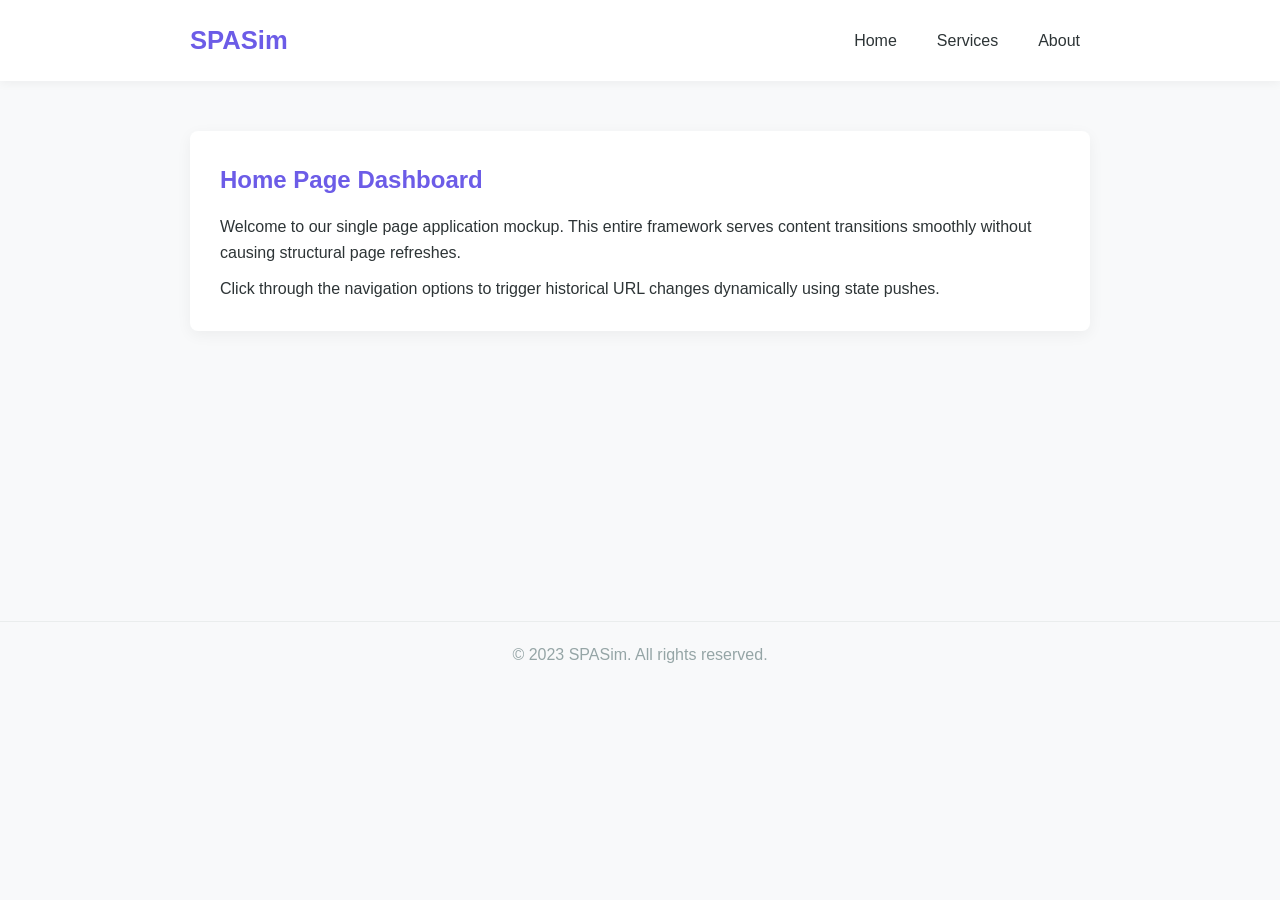
<file: index.html>
<!DOCTYPE html>
<html lang="en">
<head>
    <meta charset="UTF-8">
    <meta name="viewport" content="width=device-width, initial-scale=1.0">
    <title>Week 5: SPA Simulation</title>
    <link rel="stylesheet" href="style.css">
</head>
<body>
    <header class="navbar">
        <div class="container">
            <div class="logo">SPASim</div>
            <nav>
                <ul class="nav-links">
                    <li><a href="/" class="nav-link" data-link>Home</a></li>
                    <li><a href="/services" class="nav-link" data-link>Services</a></li>
                    <li><a href="/about" class="nav-link" data-link>About</a></li>
                </ul>
            </nav>
        </div>
    </header>

    <!-- Main Viewport Container for Dynamic SPA Injections -->
    <main id="app" class="container">
        <div class="fade-in">
            <h2>Loading App...</h2>
        </div>
    </main>

    <footer class="footer">
        <p>&copy; 2023 SPASim. All rights reserved.</p>
    </footer>

    <script src="app.js"></script>
</body>
</html>
</file>
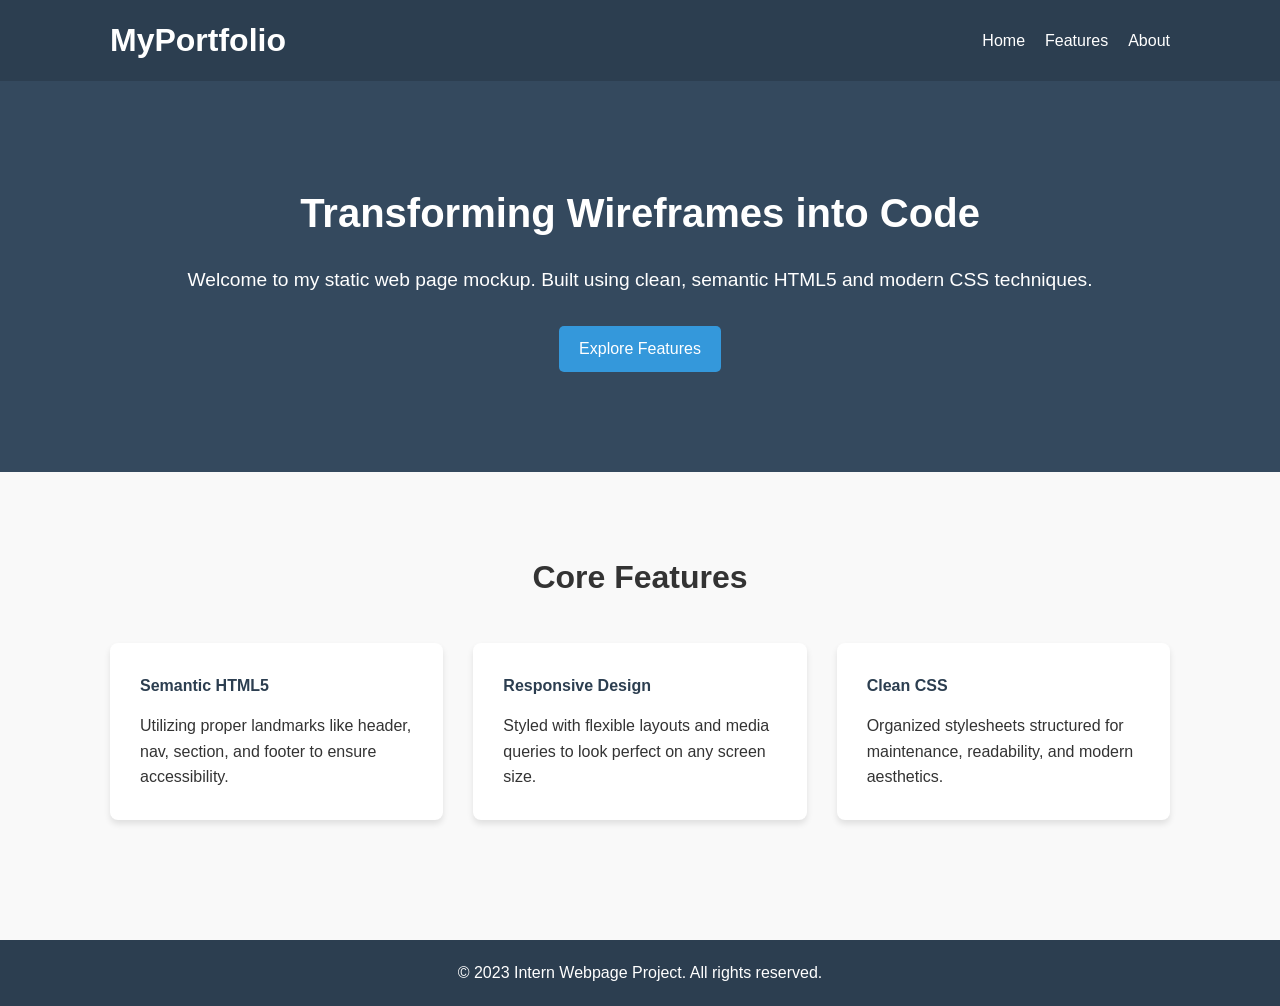
<file: week 1/index.html>
<!DOCTYPE html>
<html lang="en">
<head>
    <meta charset="UTF-8">
    <meta name="viewport" content="width=device-width, initial-scale=1.0">
    <title>Static Web Page Portfolio</title>
    <link rel="stylesheet" href="style.css">
</head>
<body>
    <header class="navbar">
        <div class="container">
            <h1 class="logo">MyPortfolio</h1>
            <nav>
                <ul class="nav-links">
                    <li><a href="#home">Home</a></li>
                    <li><a href="#features">Features</a></li>
                    <li><a href="#about">About</a></li>
                </ul>
            </nav>
        </div>
    </header>

    <section id="home" class="hero">
        <div class="container">
            <h2>Transforming Wireframes into Code</h2>
            <p>Welcome to my static web page mockup. Built using clean, semantic HTML5 and modern CSS techniques.</p>
            <a href="#features" class="btn">Explore Features</a>
        </div>
    </section>

    <section id="features" class="features">
        <div class="container">
            <h3>Core Features</h3>
            <div class="grid">
                <div class="card">
                    <h4>Semantic HTML5</h4>
                    <p>Utilizing proper landmarks like header, nav, section, and footer to ensure accessibility.</p>
                </div>
                <div class="card">
                    <h4>Responsive Design</h4>
                    <p>Styled with flexible layouts and media queries to look perfect on any screen size.</p>
                </div>
                <div class="card">
                    <h4>Clean CSS</h4>
                    <p>Organized stylesheets structured for maintenance, readability, and modern aesthetics.</p>
                </div>
            </div>
        </div>
    </section>

    <footer class="footer">
        <div class="container">
            <p>&copy; 2023 Intern Webpage Project. All rights reserved.</p>
        </div>
    </footer>
</body>
</html>
</file>
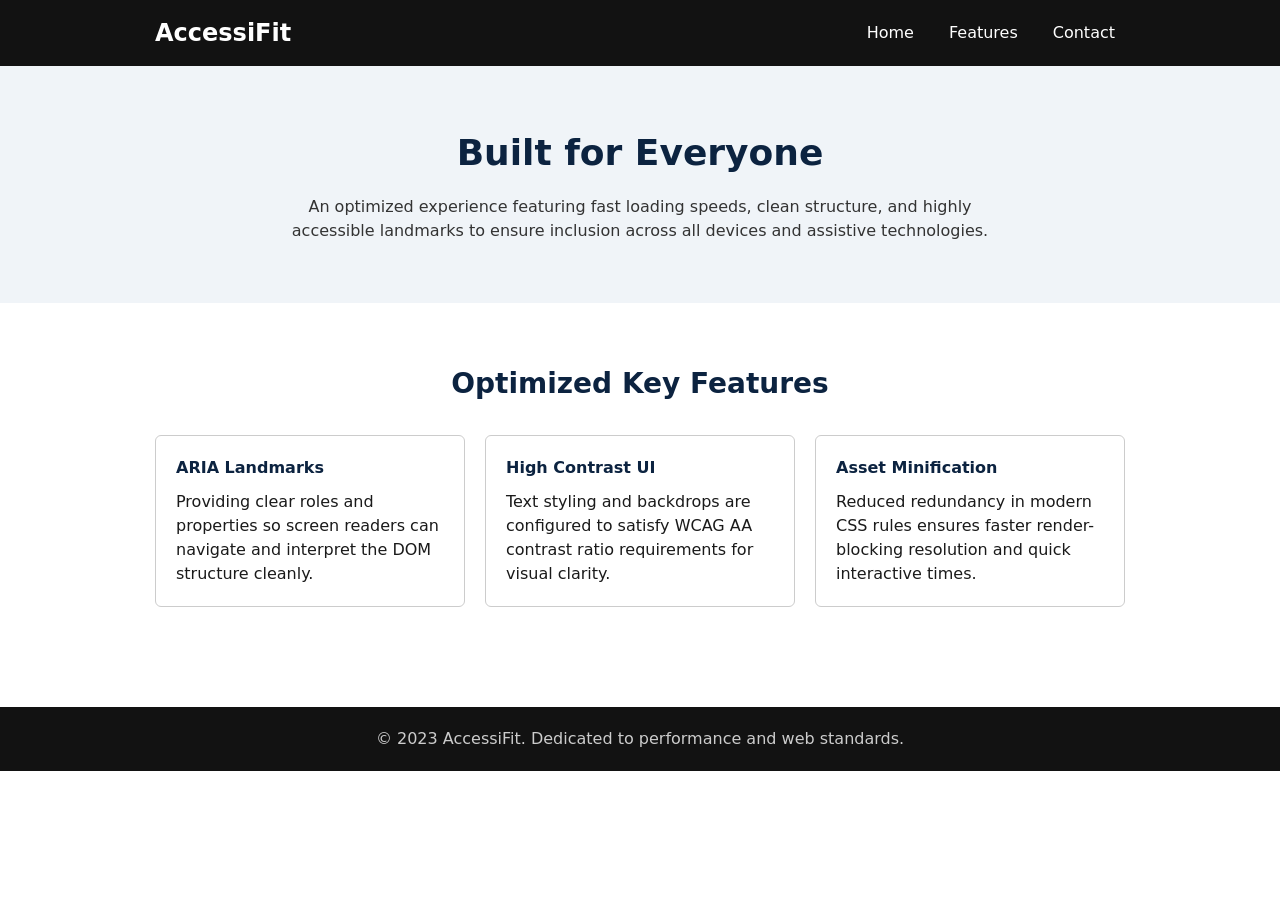
<file: week 4/index.html>
<!DOCTYPE html>
<html lang="en">
<head>
    <meta charset="UTF-8">
    <meta name="viewport" content="width=device-width, initial-scale=1.0">
    <meta name="description" content="Week 4 project demonstrating web page performance optimization and accessibility best practices.">
    <title>Week 4: Performance & Accessibility Showcase</title>
    <link rel="stylesheet" href="style.css">
</head>
<body>
    <!-- Accessible Skip Link for Keyboard Users -->
    <a href="#main-content" class="skip-link">Skip to main content</a>

    <header class="navbar" role="banner">
        <div class="container">
            <h1 class="logo">AccessiFit</h1>
            <nav role="navigation" aria-label="Main navigation">
                <ul class="nav-links">
                    <li><a href="#main-content">Home</a></li>
                    <li><a href="#features">Features</a></li>
                    <li><a href="#contact">Contact</a></li>
                </ul>
            </nav>
        </div>
    </header>

    <main id="main-content" tabindex="-1">
        <section class="hero" aria-labelledby="hero-heading">
            <div class="container">
                <h2 id="hero-heading">Built for Everyone</h2>
                <p>An optimized experience featuring fast loading speeds, clean structure, and highly accessible landmarks to ensure inclusion across all devices and assistive technologies.</p>
            </div>
        </section>

        <section id="features" class="features" aria-labelledby="features-heading">
            <div class="container">
                <h3 id="features-heading">Optimized Key Features</h3>
                <div class="grid">
                    <article class="card" tabindex="0">
                        <h4>ARIA Landmarks</h4>
                        <p>Providing clear roles and properties so screen readers can navigate and interpret the DOM structure cleanly.</p>
                    </article>
                    <article class="card" tabindex="0">
                        <h4>High Contrast UI</h4>
                        <p>Text styling and backdrops are configured to satisfy WCAG AA contrast ratio requirements for visual clarity.</p>
                    </article>
                    <article class="card" tabindex="0">
                        <h4>Asset Minification</h4>
                        <p>Reduced redundancy in modern CSS rules ensures faster render-blocking resolution and quick interactive times.</p>
                    </article>
                </div>
            </div>
        </section>
    </main>

    <footer class="footer" role="contentinfo">
        <div class="container">
            <p>&copy; 2023 AccessiFit. Dedicated to performance and web standards.</p>
        </div>
    </footer>
</body>
</html>
</file>
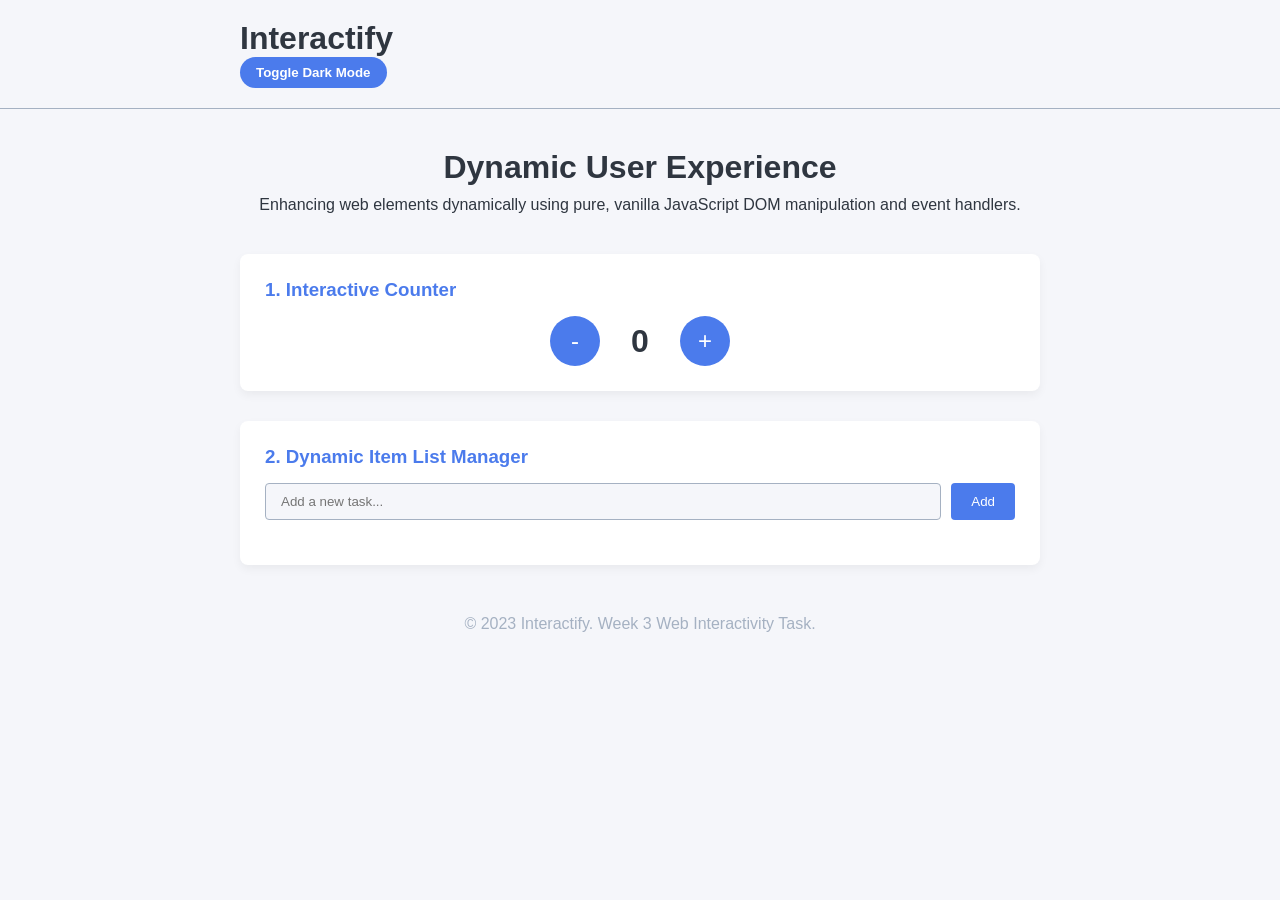
<file: week3/index.html>
<!DOCTYPE html>
<html lang="en">
<head>
    <meta charset="UTF-8">
    <meta name="viewport" content="width=device-width, initial-scale=1.0">
    <title>Week 3: Interactive Web Showcase</title>
    <link rel="stylesheet" href="style.css">
</head>
<body>
    <header class="navbar">
        <div class="container">
            <h1 class="logo">Interactify</h1>
            <button id="theme-toggle" class="toggle-btn">Toggle Dark Mode</button>
        </div>
    </header>

    <main class="container">
        <section class="hero">
            <h2>Dynamic User Experience</h2>
            <p>Enhancing web elements dynamically using pure, vanilla JavaScript DOM manipulation and event handlers.</p>
        </section>

        <section class="interactive-demo">
            <h3>1. Interactive Counter</h3>
            <div class="counter-container">
                <button id="decrement-btn" class="ctrl-btn">-</button>
                <span id="counter-value">0</span>
                <button id="increment-btn" class="ctrl-btn">+</button>
            </div>
        </section>

        <section class="interactive-demo">
            <h3>2. Dynamic Item List Manager</h3>
            <div class="list-manager">
                <form id="item-form">
                    <input type="text" id="item-input" placeholder="Add a new task..." required>
                    <button type="submit" class="add-btn">Add</button>
                </form>
                <ul id="item-list"></ul>
            </div>
        </section>
    </main>

    <footer class="footer">
        <p>&copy; 2023 Interactify. Week 3 Web Interactivity Task.</p>
    </footer>

    <script src="script.js"></script>
</body>
</html>
</file>
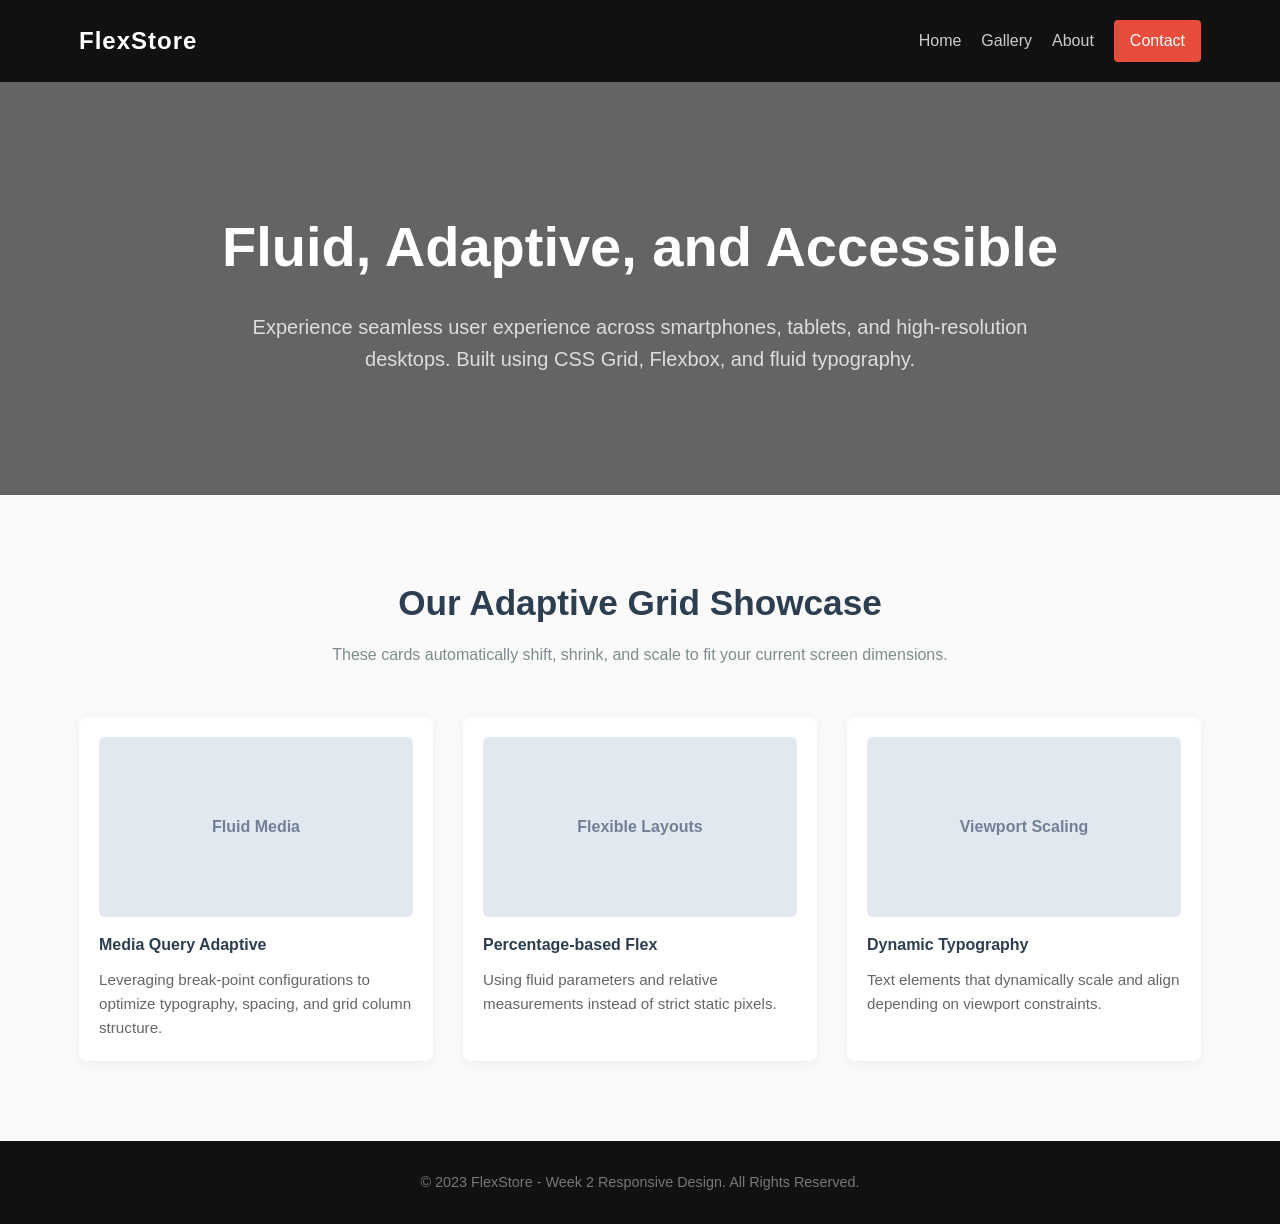
<file: week2/responsive_web_design_project/index.html>
<!DOCTYPE html>
<html lang="en">
<head>
    <meta charset="UTF-8">
    <meta name="viewport" content="width=device-width, initial-scale=1.0">
    <title>Week 2: Responsive Design Showcase</title>
    <link rel="stylesheet" href="style.css">
</head>
<body>
    <header class="main-header">
        <div class="container navbar">
            <div class="logo">FlexStore</div>
            <nav class="nav-menu">
                <a href="#home">Home</a>
                <a href="#gallery">Gallery</a>
                <a href="#about">About</a>
                <a href="#contact" class="cta-btn">Contact</a>
            </nav>
        </div>
    </header>

    <main>
        <section id="home" class="hero">
            <div class="container hero-content">
                <h2>Fluid, Adaptive, and Accessible</h2>
                <p>Experience seamless user experience across smartphones, tablets, and high-resolution desktops. Built using CSS Grid, Flexbox, and fluid typography.</p>
            </div>
        </section>

        <section id="gallery" class="gallery-section">
            <div class="container">
                <h3>Our Adaptive Grid Showcase</h3>
                <p class="section-desc">These cards automatically shift, shrink, and scale to fit your current screen dimensions.</p>
                <div class="responsive-grid">
                    <div class="grid-card">
                        <div class="card-img-placeholder">Fluid Media</div>
                        <h4>Media Query Adaptive</h4>
                        <p>Leveraging break-point configurations to optimize typography, spacing, and grid column structure.</p>
                    </div>
                    <div class="grid-card">
                        <div class="card-img-placeholder">Flexible Layouts</div>
                        <h4>Percentage-based Flex</h4>
                        <p>Using fluid parameters and relative measurements instead of strict static pixels.</p>
                    </div>
                    <div class="grid-card">
                        <div class="card-img-placeholder">Viewport Scaling</div>
                        <h4>Dynamic Typography</h4>
                        <p>Text elements that dynamically scale and align depending on viewport constraints.</p>
                    </div>
                </div>
            </div>
        </section>
    </main>

    <footer class="main-footer">
        <div class="container">
            <p>&copy; 2023 FlexStore - Week 2 Responsive Design. All Rights Reserved.</p>
        </div>
    </footer>
</body>
</html>
</file>
<file: style.css>
/* Core SPA Reset and Variables */
:root {
    --primary: #6c5ce7;
    --secondary: #a199f3;
    --background: #f8f9fa;
    --card: #ffffff;
    --text: #2d3436;
}

* {
    margin: 0;
    padding: 0;
    box-sizing: border-box;
}

body {
    font-family: 'Segoe UI', Tahoma, Geneva, Verdana, sans-serif;
    background-color: var(--background);
    color: var(--text);
    line-height: 1.6;
}

.container {
    width: 90%;
    max-width: 900px;
    margin: 0 auto;
}

/* Navigation */
.navbar {
    background: var(--card);
    padding: 20px 0;
    box-shadow: 0 2px 10px rgba(0,0,0,0.05);
}

.navbar .container {
    display: flex;
    justify-content: space-between;
    align-items: center;
}

.logo {
    font-weight: 800;
    font-size: 1.6rem;
    color: var(--primary);
}

.nav-links {
    display: flex;
    list-style: none;
    gap: 20px;
}

.nav-links a {
    text-decoration: none;
    color: var(--text);
    font-weight: 500;
    padding: 5px 10px;
    border-radius: 4px;
    transition: background 0.2s, color 0.2s;
}

.nav-links a:hover, .nav-links a.active {
    background: var(--primary);
    color: white;
}

/* Application Dynamic Wrapper Area */
#app {
    min-height: 60vh;
    padding: 50px 0;
}

/* Interactive Transitions */
.fade-in {
    animation: fadeInFrame 0.5s ease-in-out forwards;
}

@keyframes fadeInFrame {
    from {
        opacity: 0;
        transform: translateY(15px);
    }
    to {
        opacity: 1;
        transform: translateY(0);
    }
}

/* SPA Content Pages Card styling */
.spa-card {
    background: var(--card);
    border-radius: 8px;
    padding: 30px;
    box-shadow: 0 4px 15px rgba(0,0,0,0.05);
}

.spa-card h2 {
    color: var(--primary);
    margin-bottom: 15px;
}

/* Services Grid list */
.services-grid {
    display: grid;
    grid-template-columns: repeat(auto-fit, minmax(200px, 1fr));
    gap: 20px;
    margin-top: 20px;
}

.service-item {
    background: var(--background);
    padding: 15px;
    border-radius: 6px;
    border-left: 4px solid var(--primary);
}

/* Footer */
.footer {
    text-align: center;
    padding: 20px 0;
    color: #95a5a6;
    border-top: 1px solid #eaeded;
}
</file>
<file: week 1/style.css>
/* General Reset */
* {
    margin: 0;
    padding: 0;
    box-sizing: border-box;
}

body {
    font-family: 'Segoe UI', Tahoma, Geneva, Verdana, sans-serif;
    line-height: 1.6;
    color: #333;
    background-color: #f9f9f9;
}

.container {
    width: 90%;
    max-width: 1100px;
    margin: 0 auto;
    padding: 0 20px;
}

/* Navigation */
.navbar {
    background-color: #2c3e50;
    color: #fff;
    padding: 15px 0;
    position: sticky;
    top: 0;
    z-index: 100;
}

.navbar .container {
    display: flex;
    justify-content: space-between;
    align-items: center;
}

.nav-links {
    list-style: none;
    display: flex;
}

.nav-links li {
    margin-left: 20px;
}

.nav-links a {
    color: #fff;
    text-decoration: none;
    transition: color 0.3s;
}

.nav-links a:hover {
    color: #3498db;
}

/* Hero Section */
.hero {
    background-color: #34495e;
    color: #fff;
    padding: 100px 0;
    text-align: center;
}

.hero h2 {
    font-size: 2.5rem;
    margin-bottom: 20px;
}

.hero p {
    font-size: 1.2rem;
    margin-bottom: 30px;
}

.btn {
    display: inline-block;
    background-color: #3498db;
    color: #fff;
    padding: 10px 20px;
    text-decoration: none;
    border-radius: 5px;
    transition: background 0.3s;
}

.btn:hover {
    background-color: #2980b9;
}

/* Features Section */
.features {
    padding: 80px 0;
}

.features h3 {
    text-align: center;
    font-size: 2rem;
    margin-bottom: 40px;
}

.grid {
    display: grid;
    grid-template-columns: repeat(auto-fit, minmax(250px, 1fr));
    gap: 30px;
}

.card {
    background: #fff;
    padding: 30px;
    border-radius: 8px;
    box-shadow: 0 4px 6px rgba(0, 0, 0, 0.1);
    transition: transform 0.3s;
}

.card:hover {
    transform: translateY(-5px);
}

.card h4 {
    margin-bottom: 15px;
    color: #2c3e50;
}

/* Footer */
.footer {
    background-color: #2c3e50;
    color: #fff;
    text-align: center;
    padding: 20px 0;
    margin-top: 40px;
}

/* Responsiveness */
@media (max-width: 768px) {
    .navbar .container {
        flex-direction: column;
    }
    .nav-links {
        margin-top: 15px;
    }
    .hero h2 {
        font-size: 2rem;
    }
}
</file>
<file: week 4/style.css>
/* Optimized and Minified Core Reset */
* {
    margin: 0;
    padding: 0;
    box-sizing: border-box;
}

body {
    font-family: system-ui, -apple-system, sans-serif;
    line-height: 1.5;
    background-color: #ffffff;
    color: #1a1a1a; /* WCAG compliant contrast ratio on white background */
}

.container {
    width: 90%;
    max-width: 1000px;
    margin: 0 auto;
    padding: 0 15px;
}

/* Skip Link styling for accessibility keyboard navigation */
.skip-link {
    position: absolute;
    top: -40px;
    left: 0;
    background: #000;
    color: #fff;
    padding: 8px;
    z-index: 100;
    transition: top 0.2s;
}

.skip-link:focus {
    top: 0;
}

/* Navbar */
.navbar {
    background-color: #121212; /* WCAG compliant backdrop */
    color: #ffffff;
    padding: 15px 0;
}

.navbar .container {
    display: flex;
    justify-content: space-between;
    align-items: center;
    flex-wrap: wrap;
}

.logo {
    font-size: 1.5rem;
    font-weight: bold;
}

.nav-links {
    display: flex;
    list-style: none;
    gap: 15px;
}

.nav-links a {
    color: #ffffff;
    text-decoration: none;
    font-weight: 500;
    padding: 5px 10px;
    border-radius: 4px;
}

.nav-links a:focus, .nav-links a:hover {
    outline: 2px solid #0056b3; /* Visual feedback on key/hover */
    background: #262626;
}

/* Hero */
.hero {
    background-color: #f0f4f8;
    padding: 60px 0;
    text-align: center;
}

.hero h2 {
    font-size: 2.25rem;
    margin-bottom: 15px;
    color: #0c2340; /* High contrast heading */
}

.hero p {
    max-width: 700px;
    margin: 0 auto;
    color: #333333;
}

/* Features Grid */
.features {
    padding: 60px 0;
}

.features h3 {
    text-align: center;
    font-size: 1.75rem;
    margin-bottom: 30px;
    color: #0c2340;
}

.grid {
    display: grid;
    grid-template-columns: repeat(auto-fit, minmax(280px, 1fr));
    gap: 20px;
}

.card {
    border: 1px solid #cccccc;
    border-radius: 6px;
    padding: 20px;
    background: #ffffff;
    transition: box-shadow 0.2s;
}

.card:focus, .card:hover {
    outline: 2px solid #0056b3;
    box-shadow: 0 4px 10px rgba(0,0,0,0.15);
}

.card h4 {
    color: #0c2340;
    margin-bottom: 10px;
}

/* Footer */
.footer {
    background-color: #121212;
    color: #cccccc;
    text-align: center;
    padding: 20px 0;
    margin-top: 40px;
}
</file>
<file: week3/style.css>
/* Base Variables & Reset */
:root {
    --bg-color: #f5f6fa;
    --card-bg: #ffffff;
    --text-color: #2f3640;
    --primary-color: #4b7bec;
    --secondary-color: #a5b1c2;
}

[data-theme="dark"] {
    --bg-color: #1e272e;
    --card-bg: #2f3640;
    --text-color: #f5f6fa;
    --primary-color: #45aaf2;
}

* {
    margin: 0;
    padding: 0;
    box-sizing: border-box;
    transition: background-color 0.3s, color 0.3s;
}

body {
    font-family: 'Segoe UI', sans-serif;
    background-color: var(--bg-color);
    color: var(--text-color);
    padding-bottom: 60px;
}

.container {
    width: 90%;
    max-width: 800px;
    margin: 0 auto;
}

/* Navbar Styling */
.navbar {
    display: flex;
    justify-content: space-between;
    align-items: center;
    padding: 20px 0;
    border-bottom: 1px solid var(--secondary-color);
}

.toggle-btn {
    background-color: var(--primary-color);
    color: white;
    border: none;
    padding: 8px 16px;
    border-radius: 20px;
    cursor: pointer;
    font-weight: bold;
}

/* Hero */
.hero {
    text-align: center;
    margin: 40px 0;
}

.hero h2 {
    font-size: 2rem;
    margin-bottom: 10px;
}

/* Demo Containers */
.interactive-demo {
    background: var(--card-bg);
    border-radius: 8px;
    padding: 25px;
    margin-bottom: 30px;
    box-shadow: 0 4px 10px rgba(0,0,0,0.05);
}

.interactive-demo h3 {
    margin-bottom: 15px;
    color: var(--primary-color);
}

/* Counter Elements */
.counter-container {
    display: flex;
    align-items: center;
    justify-content: center;
    gap: 20px;
}

.ctrl-btn {
    font-size: 1.5rem;
    width: 50px;
    height: 50px;
    border: none;
    border-radius: 50%;
    cursor: pointer;
    background-color: var(--primary-color);
    color: white;
}

#counter-value {
    font-size: 2rem;
    font-weight: bold;
    min-width: 40px;
    text-align: center;
}

/* Form and List Manager */
.list-manager form {
    display: flex;
    gap: 10px;
    margin-bottom: 20px;
}

#item-input {
    flex: 1;
    padding: 10px 15px;
    border-radius: 4px;
    border: 1px solid var(--secondary-color);
    background: var(--bg-color);
    color: var(--text-color);
}

.add-btn {
    padding: 10px 20px;
    background-color: var(--primary-color);
    color: white;
    border: none;
    border-radius: 4px;
    cursor: pointer;
}

#item-list {
    list-style: none;
}

#item-list li {
    background: var(--bg-color);
    padding: 12px 15px;
    border-radius: 4px;
    margin-bottom: 8px;
    display: flex;
    justify-content: space-between;
    align-items: center;
}

.delete-btn {
    background: #ff5e57;
    color: white;
    border: none;
    border-radius: 4px;
    padding: 5px 10px;
    cursor: pointer;
}

/* Footer */
.footer {
    text-align: center;
    padding: 20px 0;
    color: var(--secondary-color);
}
</file>
<file: week2/responsive_web_design_project/style.css>
/* Responsive Reset */
* {
    margin: 0;
    padding: 0;
    box-sizing: border-box;
}

html {
    font-size: 16px;
    scroll-behavior: smooth;
}

body {
    font-family: -apple-system, BlinkMacSystemFont, "Segoe UI", Roboto, Helvetica, Arial, sans-serif;
    line-height: 1.6;
    color: #333;
    background-color: #fafafa;
}

.container {
    width: 90%;
    max-width: 1200px;
    margin: 0 auto;
    padding: 0 15px;
}

/* Header & Navigation */
.main-header {
    background-color: #111;
    color: #fff;
    padding: 20px 0;
    position: sticky;
    top: 0;
    z-index: 1000;
}

.navbar {
    display: flex;
    justify-content: space-between;
    align-items: center;
    flex-wrap: wrap;
}

.logo {
    font-size: 1.5rem;
    font-weight: 700;
    letter-spacing: 1px;
}

.nav-menu {
    display: flex;
    align-items: center;
    gap: 20px;
}

.nav-menu a {
    color: #ccc;
    text-decoration: none;
    font-weight: 500;
    transition: color 0.3s;
}

.nav-menu a:hover {
    color: #fff;
}

.cta-btn {
    background-color: #e74c3c;
    color: #fff !important;
    padding: 8px 16px;
    border-radius: 4px;
}

/* Hero Section with Fluid Design */
.hero {
    background: linear-gradient(rgba(0,0,0,0.6), rgba(0,0,0,0.6)), url('https://picsum.photos/1200/400') no-repeat center center/cover;
    color: #fff;
    padding: 120px 0;
    text-align: center;
}

.hero h2 {
    font-size: clamp(2rem, 5vw, 3.5rem); /* Fluid typography */
    margin-bottom: 20px;
}

.hero p {
    font-size: clamp(1rem, 2.5vw, 1.25rem);
    max-width: 800px;
    margin: 0 auto;
    color: #ddd;
}

/* Grid Section */
.gallery-section {
    padding: 80px 0;
}

.gallery-section h3 {
    text-align: center;
    font-size: 2.2rem;
    margin-bottom: 10px;
    color: #2c3e50;
}

.section-desc {
    text-align: center;
    color: #7f8c8d;
    margin-bottom: 50px;
}

/* Advanced Flexible Grid */
.responsive-grid {
    display: grid;
    grid-template-columns: repeat(auto-fit, minmax(300px, 1fr));
    gap: 30px;
}

.grid-card {
    background: #fff;
    border-radius: 8px;
    padding: 20px;
    box-shadow: 0 4px 15px rgba(0,0,0,0.05);
    transition: transform 0.3s ease;
}

.grid-card:hover {
    transform: translateY(-8px);
}

.card-img-placeholder {
    width: 100%;
    height: 180px;
    background-color: #e2e8f0;
    display: flex;
    align-items: center;
    justify-content: center;
    font-weight: bold;
    color: #718096;
    border-radius: 6px;
    margin-bottom: 15px;
}

.grid-card h4 {
    margin-bottom: 10px;
    color: #2c3e50;
}

.grid-card p {
    font-size: 0.95rem;
    color: #666;
}

/* Footer */
.main-footer {
    background-color: #111;
    color: #777;
    text-align: center;
    padding: 30px 0;
    font-size: 0.9rem;
}

/* Responsive Breakpoints with Media Queries */
@media (max-width: 768px) {
    .navbar {
        flex-direction: column;
        gap: 15px;
    }
    
    .nav-menu {
        width: 100%;
        justify-content: center;
        flex-wrap: wrap;
        font-size: 0.95rem;
    }
    
    .hero {
        padding: 80px 0;
    }
}

@media (max-width: 480px) {
    .nav-menu {
        flex-direction: column;
        width: 100%;
        gap: 10px;
    }
    
    .cta-btn {
        width: 100%;
        text-align: center;
    }
    
    .grid-card {
        padding: 15px;
    }
}
</file>
